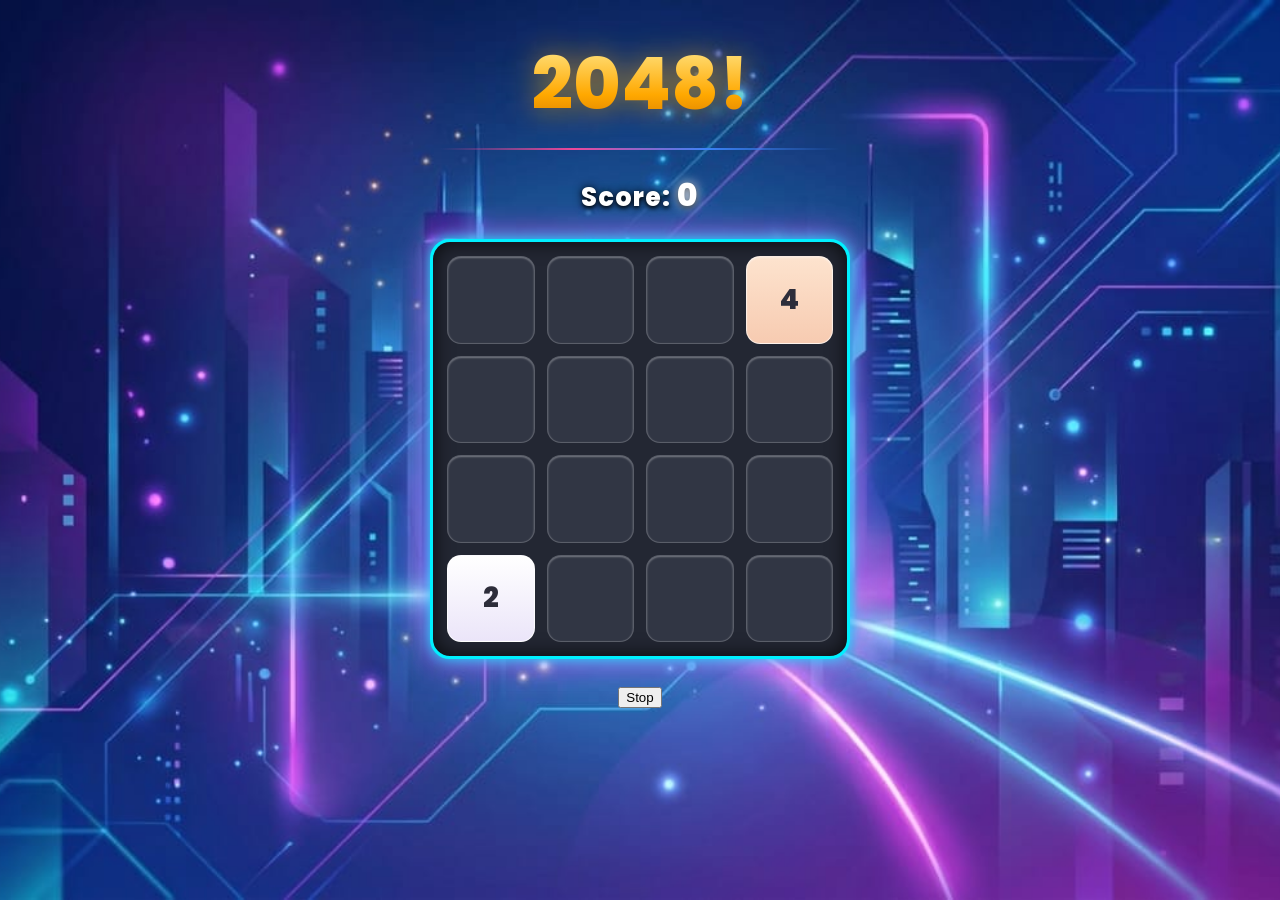
<file: game.html>
<!DOCTYPE html>
<html lang="en">
<head>
    <meta charset="UTF-8">
    <meta name="viewport" content="width=device-width, initial-scale=1.0">
    <title>Game | Game in Process...</title>
    <link rel="stylesheet" href="game.css">
    <script src="game.js"></script>
</head>
<body>
    <center>
    <h1 id="title">2048!</h1>
    </center>
    <hr>
    
    <h2>Score: <span id="score">0</span></h2>
    <div id="board">
    </div>
    <br>
    <button id="stop-btn" onclick="pauseGame()">Stop</button>
    <div id="pause-menu" style="display: none; position: fixed; top: 0; left: 0; width: 100%; height: 100%; background: rgba(0,0,0,0.6); justify-content: center; align-items: center; z-index: 100;">
      <div style="background: white; padding: 30px; border-radius: 10px; text-align: center;">
        <h2>Game Paused</h2>
        <button id="continue-btn" onclick="continueGame()" style="margin: 10px; padding: 10px 20px;">Continue Game</button>
        <button id="end-btn" onclick="endGame()" style="margin: 10px; padding: 10px 20px;">End Game</button>
      </div>
    </div>
</body>
</html>
</file>
<file: game.css>
@import url('https://fonts.googleapis.com/css2?family=Poppins:wght@700;800&display=swap');

* {
    box-sizing: border-box;
}

body {
    background-image: url('background.jpeg');
    background-size: cover;
    background-position: center;
    background-repeat: no-repeat;
    background-attachment: fixed;
    color: white;
    font-family: 'Poppins', sans-serif;
    text-align: center;
    margin: 0;
    padding: 20px;
    min-height: 100vh;
}

#title {
    font-size: 4.5rem;
    font-weight: 800;
    margin: 10px 0 0 0;
    background: linear-gradient(180deg, #fff7ad 0%, #ffa800 60%, #c66900 100%);
    background-clip: text;
    -webkit-background-clip: text;
    -webkit-text-fill-color: transparent;
    filter: drop-shadow(0 0 15px rgba(255, 170, 0, 0.6));
}

hr {
    border: none;
    height: 2px;
    width: 400px;
    background: linear-gradient(90deg, transparent, #ec4899, #3b82f6, transparent);
    margin: 10px auto 15px auto;
}

h2 {
    font-size: 1.6rem;
    color: #ffffff;
    margin-bottom: 20px;
    font-weight: 800;
    letter-spacing: 1px;
    text-shadow: 0 0 10px rgba(0, 0, 0, 0.8), 0 2px 4px rgba(0, 0, 0, 0.9);
}

#score {
    color: #ffffff;
    font-weight: 800;
    font-size: 2rem;
    text-shadow: 0 0 12px rgba(255, 255, 255, 0.9), 0 2px 5px rgba(0, 0, 0, 0.9);
}

#board {
    width: 420px;
    height: 420px;
    background-color: #232733;
    border-radius: 20px;
    border: 3px solid #00f0ff;
    box-shadow: 
        0 0 15px #00f0ff,
        0 0 35px #d946ef,
        inset 0 0 20px rgba(0, 0, 0, 0.8);
    margin: 0 auto;
    display: grid;
    grid-template-columns: repeat(4, 1fr);
    grid-template-rows: repeat(4, 1fr);
    gap: 12px;
    padding: 14px;
}

.tile {
    width: 100%;
    height: 100%;
    border-radius: 14px;
    font-size: 28px;
    font-weight: 800;
    display: flex;
    justify-content: center;
    align-items: center;
    background-color: #313644;
    border: 1px solid rgba(255, 255, 255, 0.2);
    box-shadow: inset 0 1px 2px rgba(255, 255, 255, 0.35);
    transition: all 0.15s ease-in-out;
}

.x2 {
    background: linear-gradient(180deg, #ffffff 0%, #ebe5f9 100%);
    color: #2d2d3a;
    border: 1px solid rgba(255, 255, 255, 0.8);
}

.x4 {
    background: linear-gradient(180deg, #fde3ce 0%, #f7cbb1 100%);
    color: #2d2d3a;
    border: 1px solid rgba(255, 255, 255, 0.6);
}

.x8 {
    background: linear-gradient(180deg, #ffab43 0%, #f38312 100%);
    color: #ffffff;
    border: 1px solid rgba(255, 255, 255, 0.4);
}

.x16 {
    background: linear-gradient(180deg, #ff7e79 0%, #ee4a46 100%);
    color: #ffffff;
    border: 1px solid rgba(255, 255, 255, 0.4);
}

.x32 {
    background: linear-gradient(180deg, #ff3d5e 0%, #e61c3e 100%);
    color: #ffffff;
    border: 1px solid rgba(255, 255, 255, 0.4);
}

.x64 {
    background: linear-gradient(180deg, #aa45ff 0%, #7d1bd4 100%);
    color: #ffffff;
    border: 1px solid rgba(255, 255, 255, 0.5);
    box-shadow: inset 0 2px 4px rgba(255, 255, 255, 0.4), 0 2px 8px rgba(125, 27, 212, 0.4);
}

.x128 {
    background: linear-gradient(180deg, #376dff 0%, #1742ca 100%);
    color: #ffffff;
    border: 1px solid rgba(255, 255, 255, 0.5);
}

.x256 {
    background: linear-gradient(180deg, #2fd9ff 0%, #00a4d6 100%);
    color: #ffffff;
    border: 1px solid rgba(255, 255, 255, 0.6);
    box-shadow: inset 0 2px 4px rgba(255, 255, 255, 0.5), 0 2px 10px rgba(0, 210, 255, 0.4);
}

.x512 {
    background: linear-gradient(180deg, #00dbb0 0%, #00937a 100%);
    color: #ffffff;
    border: 1px solid rgba(255, 255, 255, 0.5);
    box-shadow: inset 0 2px 4px rgba(255, 255, 255, 0.5);
}

.x1024 {
    background: linear-gradient(180deg, #2ae38e 0%, #0f9b5b 100%);
    color: #ffffff;
    font-size: 24px;
    border: 1px solid rgba(255, 255, 255, 0.5);
    box-shadow: inset 0 2px 4px rgba(255, 255, 255, 0.5);
}

.x2048 {
    background: linear-gradient(180deg, #ffe156 0%, #d99100 100%);
    color: #ffffff;
    font-size: 24px;
    border: 2px solid #fff6a1;
    box-shadow: 
        0 0 20px #ffc107, 
        inset 0 2px 6px #ffffff,
        0 0 10px rgba(255, 255, 255, 0.8);
    text-shadow: 0 1px 3px rgba(0, 0, 0, 0.5);
}

.x4096 {
    background: linear-gradient(180deg, #f452ff 0%, #a200ad 100%);
    color: #ffffff;
    font-size: 24px;
    border: 1px solid rgba(255, 255, 255, 0.5);
    box-shadow: 0 0 15px #f452ff;
}

.x8192 {
    background: linear-gradient(180deg, #2c3243 0%, #0d1017 100%);
    color: #ffffff;
    font-size: 24px;
    border: 1px solid #38bdf8;
    box-shadow: 0 0 15px #38bdf8;
}
</file>
